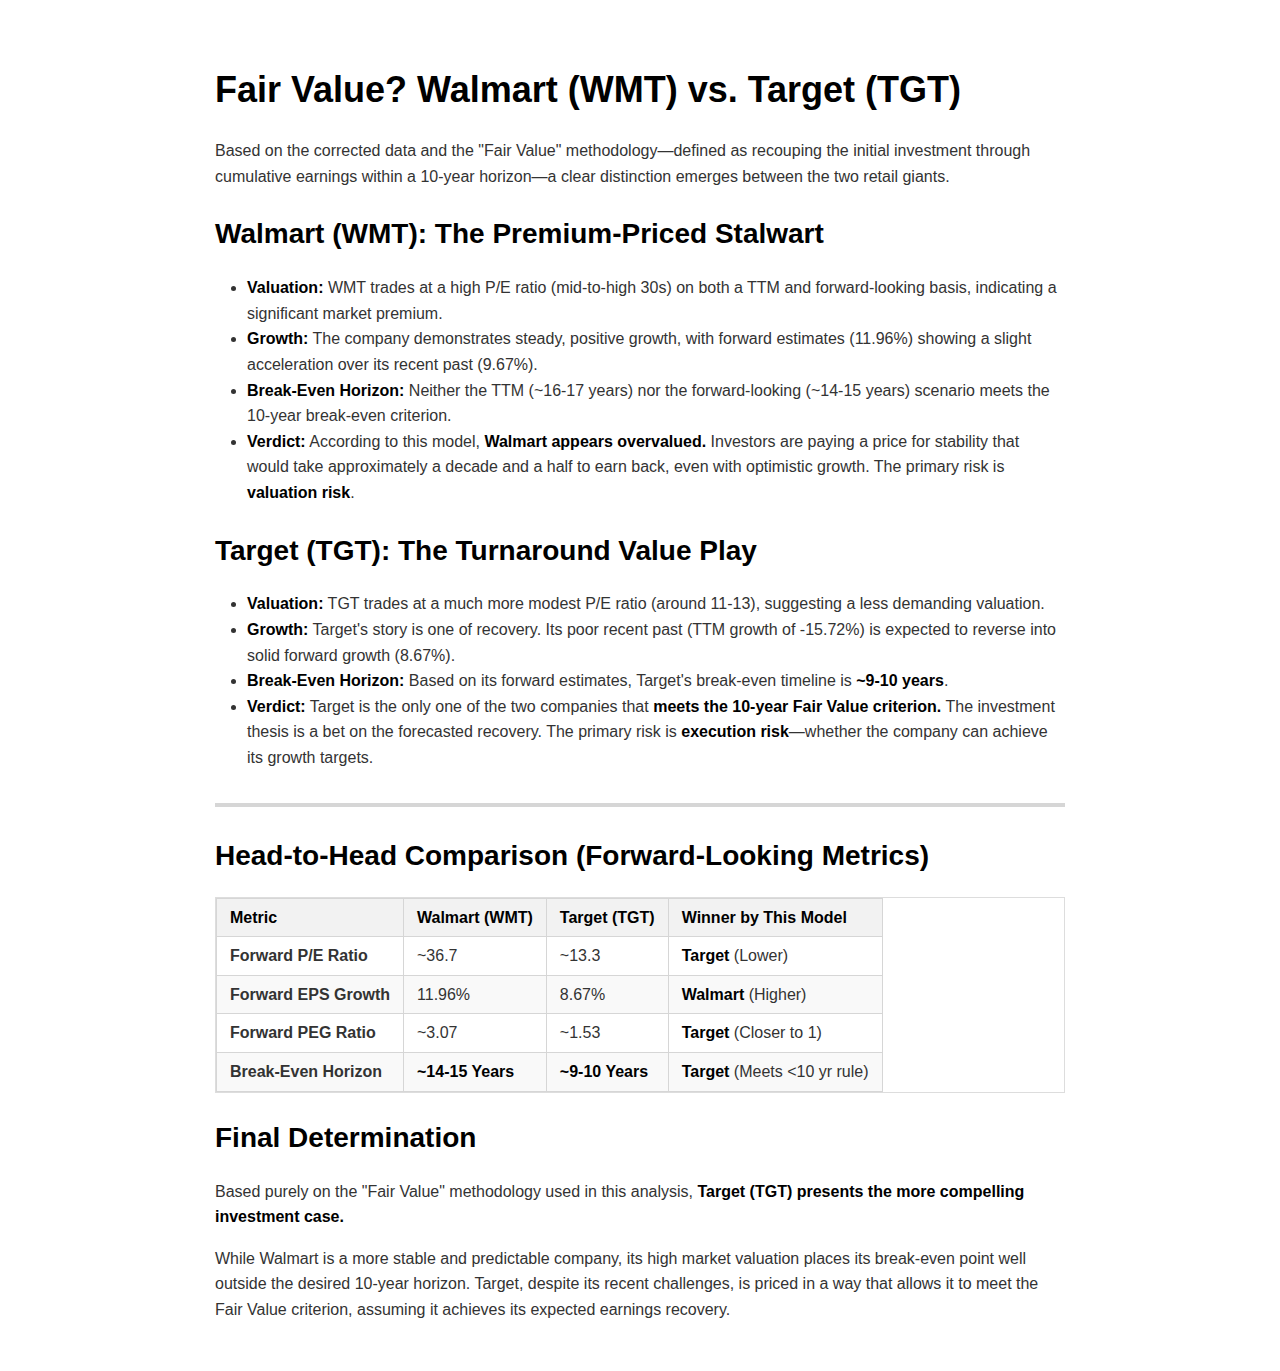
<file: WMT_vs_TGT_Fair_Value.html>
<!DOCTYPE html>
<html>
<head>
    <meta http-equiv="Content-Type" content="text/html; charset=UTF-8">
    <title>WMT vs TGT Fair Value</title>
    <meta name="viewport" content="width=device-width, initial-scale=1.0">
    <style>
        /* The existing styles from your file are kept for general page appearance */
        code[class*=language-],pre[class*=language-]{color:#333;background:0 0;font-family:Consolas,"Liberation Mono",Menlo,Courier,monospace;text-align:left;white-space:pre;word-spacing:normal;word-break:normal;word-wrap:normal;line-height:1.4;-moz-tab-size:8;-o-tab-size:8;tab-size:8;-webkit-hyphens:none;-moz-hyphens:none;-ms-hyphens:none;hyphens:none}pre[class*=language-]{padding:.8em;overflow:auto;border-radius:3px;background:#f5f5f5}:not(pre)>code[class*=language-]{padding:.1em;border-radius:.3em;white-space:normal;background:#f5f5f5}.token.blockquote,.token.comment{color:#969896}.token.cdata{color:#183691}.token.doctype,.token.macro.property,.token.punctuation,.token.variable{color:#333}.token.builtin,.token.important,.token.keyword,.token.operator,.token.rule{color:#a71d5d}.token.attr-value,.token.regex,.token.string,.token.url{color:#183691}.token.atrule,.token.boolean,.token.code,.token.command,.token.constant,.token.entity,.token.number,.token.property,.token.symbol{color:#0086b3}.token.prolog,.token.selector,.token.tag{color:#63a35c}.token.attr-name,.token.class,.token.class-name,.token.function,.token.id,.token.namespace,.token.pseudo-class,.token.pseudo-element,.token.url-reference .token.variable{color:#795da3}.token.entity{cursor:help}.token.title,.token.title .token.punctuation{font-weight:700;color:#1d3e81}.token.list{color:#ed6a43}.token.inserted{background-color:#eaffea;color:#55a532}.token.deleted{background-color:#ffecec;color:#bd2c00}.token.bold{font-weight:700}.token.italic{font-style:italic}.language-json .token.property{color:#183691}.language-markup .token.tag .token.punctuation{color:#333}.language-css .token.function,code.language-css{color:#0086b3}.language-yaml .token.atrule{color:#63a35c}code.language-yaml{color:#183691}.language-ruby .token.function{color:#333}.language-markdown .token.url{color:#795da3}.language-makefile .token.symbol{color:#795da3}.language-makefile .token.variable{color:#183691}.language-makefile .token.builtin{color:#0086b3}.language-bash .token.keyword{color:#0086b3}pre[data-line]{position:relative;padding:1em 0 1em 3em}pre[data-line] .line-highlight-wrapper{position:absolute;top:0;left:0;background-color:transparent;display:block;width:100%}pre[data-line] .line-highlight{position:absolute;left:0;right:0;padding:inherit 0;margin-top:1em;background:hsla(24,20%,50%,.08);background:linear-gradient(to right,hsla(24,20%,50%,.1) 70%,hsla(24,20%,50%,0));pointer-events:none;line-height:inherit;white-space:pre}pre[data-line] .line-highlight:before,pre[data-line] .line-highlight[data-end]:after{content:attr(data-start);position:absolute;top:.4em;left:.6em;min-width:1em;padding:0 .5em;background-color:hsla(24,20%,50%,.4);color:#f4f1ef;font:bold 65%/1.5 sans-serif;text-align:center;vertical-align:.3em;border-radius:999px;text-shadow:none;box-shadow:0 1px #fff}pre[data-line] .line-highlight[data-end]:after{content:attr(data-end);top:auto;bottom:.4em}html body{font-family:'Helvetica Neue',Helvetica,'Segoe UI',Arial,freesans,sans-serif;font-size:16px;line-height:1.6;color:#333;background-color:#fff;overflow:initial;box-sizing:border-box;word-wrap:break-word}html body>:first-child{margin-top:0}html body h1,html body h2,html body h3,html body h4,html body h5,html body h6{line-height:1.2;margin-top:1em;margin-bottom:16px;color:#000}html body h1{font-size:2.25em;font-weight:300;padding-bottom:.3em}html body h2{font-size:1.75em;font-weight:400;padding-bottom:.3em}html body h3{font-size:1.5em;font-weight:500}html body h4{font-size:1.25em;font-weight:600}html body h5{font-size:1.1em;font-weight:600}html body h6{font-size:1em;font-weight:600}html body h1,html body h2,html body h3,html body h4,html body h5{font-weight:600}html body h5{font-size:1em}html body h6{color:#5c5c5c}html body strong{color:#000}html body del{color:#5c5c5c}html body a:not([href]){color:inherit;text-decoration:none}html body a{color:#08c;text-decoration:none}html body a:hover{color:#00a3f5;text-decoration:none}html body img{max-width:100%}html body>p{margin-top:0;margin-bottom:16px;word-wrap:break-word}html body>ol,html body>ul{margin-bottom:16px}html body ol,html body ul{padding-left:2em}html body ol.no-list,html body ul.no-list{padding:0;list-style-type:none}html body ol ol,html body ol ul,html body ul ol,html body ul ul{margin-top:0;margin-bottom:0}html body li{margin-bottom:0}html body li.task-list-item{list-style:none}html body li>p{margin-top:0;margin-bottom:0}html body .task-list-item-checkbox{margin:0 .2em .25em -1.8em;vertical-align:middle}html body .task-list-item-checkbox:hover{cursor:pointer}html body blockquote{margin:16px 0;font-size:inherit;padding:0 15px;color:#5c5c5c;background-color:#f0f0f0;border-left:4px solid #d6d6d6}html body blockquote>:first-child{margin-top:0}html body blockquote>:last-child{margin-bottom:0}html body hr{height:4px;margin:32px 0;background-color:#d6d6d6;border:0 none}html body table{margin:10px 0 15px 0;border-collapse:collapse;border-spacing:0;display:block;width:100%;overflow:auto;word-break:normal;word-break:keep-all}html body table th{font-weight:700;color:#000}html body table td,html body table th{border:1px solid #d6d6d6;padding:6px 13px}html body dl{padding:0}html body dl dt{padding:0;margin-top:16px;font-size:1em;font-style:italic;font-weight:700}html body dl dd{padding:0 16px;margin-bottom:16px}html body code{font-family:Menlo,Monaco,Consolas,'Courier New',monospace;font-size:.85em;color:#000;background-color:#f0f0f0;border-radius:3px;padding:.2em 0}html body code::after,html body code::before{letter-spacing:-.2em;content:'\00a0'}html body pre>code{padding:0;margin:0;word-break:normal;white-space:pre;background:0 0;border:0}html body .highlight{margin-bottom:16px}html body .highlight pre,html body pre{padding:1em;overflow:auto;line-height:1.45;border:#d6d6d6;border-radius:3px}html body .highlight pre{margin-bottom:0;word-break:normal}html body pre code,html body pre tt{display:inline;max-width:initial;padding:0;margin:0;overflow:initial;line-height:inherit;word-wrap:normal;background-color:transparent;border:0}html body pre code:after,html body pre code:before,html body pre tt:after,html body pre tt:before{content:normal}html body blockquote,html body dl,html body ol,html body p,html body pre,html body ul{margin-top:0;margin-bottom:16px}html body kbd{color:#000;border:1px solid #d6d6d6;border-bottom:2px solid #c7c7c7;padding:2px 4px;background-color:#f0f0f0;border-radius:3px}@media print{html body{background-color:#fff}html body h1,html body h2,html body h3,html body h4,html body h5,html body h6{color:#000;page-break-after:avoid}html body blockquote{color:#5c5c5c}html body pre{page-break-inside:avoid}html body table{display:table}html body img{display:block;max-width:100%;max-height:100%}html body code,html body pre{word-wrap:break-word;white-space:pre}}.markdown-preview{width:100%;height:100%;box-sizing:border-box}.markdown-preview ul{list-style:disc}.markdown-preview ul ul{list-style:circle}.markdown-preview ul ul ul{list-style:square}.markdown-preview ol{list-style:decimal}.markdown-preview ol ol,.markdown-preview ul ol{list-style-type:lower-roman}.markdown-preview ol ol ol,.markdown-preview ol ul ol,.markdown-preview ul ol ol,.markdown-preview ul ul ol{list-style-type:lower-alpha}.markdown-preview .newpage,.markdown-preview .pagebreak{page-break-before:always}.markdown-preview pre.line-numbers{position:relative;padding-left:3.8em;counter-reset:linenumber}.markdown-preview pre.line-numbers>code{position:relative}.markdown-preview pre.line-numbers .line-numbers-rows{position:absolute;pointer-events:none;top:1em;font-size:100%;left:0;width:3em;letter-spacing:-1px;border-right:1px solid #999;-webkit-user-select:none;-moz-user-select:none;-ms-user-select:none;user-select:none}.markdown-preview pre.line-numbers .line-numbers-rows>span{pointer-events:none;display:block;counter-increment:linenumber}.markdown-preview pre.line-numbers .line-numbers-rows>span:before{content:counter(linenumber);color:#999;display:block;padding-right:.8em;text-align:right}.markdown-preview .mathjax-exps .MathJax_Display{text-align:center!important}.markdown-preview:not([data-for=preview]) .code-chunk .code-chunk-btn-group{display:none}.markdown-preview:not([data-for=preview]) .code-chunk .status{display:none}.markdown-preview:not([data-for=preview]) .code-chunk .output-div{margin-bottom:16px}.markdown-preview .md-toc{padding:0}.markdown-preview .md-toc .md-toc-link-wrapper .md-toc-link{display:inline;padding:.25rem 0}.markdown-preview .md-toc .md-toc-link-wrapper .md-toc-link div,.markdown-preview .md-toc .md-toc-link-wrapper .md-toc-link p{display:inline}.markdown-preview .md-toc .md-toc-link-wrapper.highlighted .md-toc-link{font-weight:800}.scrollbar-style::-webkit-scrollbar{width:8px}.scrollbar-style::-webkit-scrollbar-track{border-radius:10px;background-color:transparent}.scrollbar-style::-webkit-scrollbar-thumb{border-radius:5px;background-color:rgba(150,150,150,.66);border:4px solid rgba(150,150,150,.66);background-clip:content-box}html body[for=html-export]:not([data-presentation-mode]){position:relative;width:100%;height:100%;top:0;left:0;margin:0;padding:0;overflow:auto}html body[for=html-export]:not([data-presentation-mode]) .markdown-preview{position:relative;top:0;min-height:100vh}@media screen and (min-width:914px){html body[for=html-export]:not([data-presentation-mode]) .markdown-preview{padding:2em calc(50% - 457px + 2em)}}@media screen and (max-width:914px){html body[for=html-export]:not([data-presentation-mode]) .markdown-preview{padding:2em}}@media screen and (max-width:450px){html body[for=html-export]:not([data-presentation-mode]) .markdown-preview{font-size:14px!important;padding:1em}}@media print{html body[for=html-export]:not([data-presentation-mode]) #sidebar-toc-btn{display:none}}html body[for=html-export]:not([data-presentation-mode]) #sidebar-toc-btn{position:fixed;bottom:8px;left:8px;font-size:28px;cursor:pointer;color:inherit;z-index:99;width:32px;text-align:center;opacity:.4}html body[for=html-export]:not([data-presentation-mode])[html-show-sidebar-toc] #sidebar-toc-btn{opacity:1}html body[for=html-export]:not([data-presentation-mode])[html-show-sidebar-toc] .md-sidebar-toc{position:fixed;top:0;left:0;width:300px;height:100%;padding:32px 0 48px 0;font-size:14px;box-shadow:0 0 4px rgba(150,150,150,.33);box-sizing:border-box;overflow:auto;background-color:inherit}html body[for=html-export]:not([data-presentation-mode])[html-show-sidebar-toc] .md-sidebar-toc::-webkit-scrollbar{width:8px}html body[for=html-export]:not([data-presentation-mode])[html-show-sidebar-toc] .md-sidebar-toc::-webkit-scrollbar-track{border-radius:10px;background-color:transparent}html body[for=html-export]:not([data-presentation-mode])[html-show-sidebar-toc] .md-sidebar-toc::-webkit-scrollbar-thumb{border-radius:5px;background-color:rgba(150,150,150,.66);border:4px solid rgba(150,150,150,.66);background-clip:content-box}html body[for=html-export]:not([data-presentation-mode])[html-show-sidebar-toc] .md-sidebar-toc a{text-decoration:none}html body[for=html-export]:not([data-presentation-mode])[html-show-sidebar-toc] .md-sidebar-toc .md-toc{padding:0 16px}html body[for=html-export]:not([data-presentation-mode])[html-show-sidebar-toc] .md-sidebar-toc .md-toc .md-toc-link-wrapper .md-toc-link{display:inline;padding:.25rem 0}html body[for=html-export]:not([data-presentation-mode])[html-show-sidebar-toc] .md-sidebar-toc .md-toc .md-toc-link-wrapper .md-toc-link div,html body[for=html-export]:not([data-presentation-mode])[html-show-sidebar-toc] .md-sidebar-toc .md-toc .md-toc-link-wrapper .md-toc-link p{display:inline}html body[for=html-export]:not([data-presentation-mode])[html-show-sidebar-toc] .md-sidebar-toc .md-toc .md-toc-link-wrapper.highlighted .md-toc-link{font-weight:800}html body[for=html-export]:not([data-presentation-mode])[html-show-sidebar-toc] .markdown-preview{left:300px;width:calc(100% - 300px);padding:2em calc(50% - 457px - 300px / 2);margin:0;box-sizing:border-box}@media screen and (max-width:1274px){html body[for=html-export]:not([data-presentation-mode])[html-show-sidebar-toc] .markdown-preview{padding:2em}}@media screen and (max-width:450px){html body[for=html-export]:not([data-presentation-mode])[html-show-sidebar-toc] .markdown-preview{width:100%}}html body[for=html-export]:not([data-presentation-mode]):not([html-show-sidebar-toc]) .markdown-preview{left:50%;transform:translateX(-50%)}html body[for=html-export]:not([data-presentation-mode]):not([html-show-sidebar-toc]) .md-sidebar-toc{display:none}

        /* === NEW STYLES ADDED FOR TABLE FORMATTING === */
        .comparison-table {
            border: 1px solid #ddd; /* Add a subtle border around the table */
        }
        .comparison-table th {
            background-color: #f2f2f2; /* Light grey background for the header */
        }
        .comparison-table tr:nth-child(even) {
            background-color: #f9f9f9; /* Zebra-striping for rows */
        }
        .comparison-table td:first-child {
            font-weight: bold; /* Make the first column (metrics) bold */
        }
    </style>
</head>
<body for="html-export">
    <div class="crossnote markdown-preview">
        <h1 id="conclusion-walmart-wmt-vs-target-tgt">Fair Value? Walmart (WMT) vs. Target (TGT)</h1>
      
        <p>Based on the corrected data and the "Fair Value" methodology—defined as recouping the initial investment through cumulative earnings within a 10-year horizon—a clear distinction emerges between the two retail giants.</p>
        
        <h2 id="walmart-wmt-the-premium-priced-stalwart">Walmart (WMT): The Premium-Priced Stalwart</h2>
        <ul>
            <li><strong>Valuation:</strong> WMT trades at a high P/E ratio (mid-to-high 30s) on both a TTM and forward-looking basis, indicating a significant market premium.</li>
            <li><strong>Growth:</strong> The company demonstrates steady, positive growth, with forward estimates (11.96%) showing a slight acceleration over its recent past (9.67%).</li>
            <li><strong>Break-Even Horizon:</strong> Neither the TTM (~16-17 years) nor the forward-looking (~14-15 years) scenario meets the 10-year break-even criterion.</li>
            <li><strong>Verdict:</strong> According to this model, <strong>Walmart appears overvalued.</strong> Investors are paying a price for stability that would take approximately a decade and a half to earn back, even with optimistic growth. The primary risk is <strong>valuation risk</strong>.</li>
        </ul>
        
        <h2 id="target-tgt-the-turnaround-value-play">Target (TGT): The Turnaround Value Play</h2>
        <ul>
            <li><strong>Valuation:</strong> TGT trades at a much more modest P/E ratio (around 11-13), suggesting a less demanding valuation.</li>
            <li><strong>Growth:</strong> Target's story is one of recovery. Its poor recent past (TTM growth of -15.72%) is expected to reverse into solid forward growth (8.67%).</li>
            <li><strong>Break-Even Horizon:</strong> Based on its forward estimates, Target's break-even timeline is <strong>~9-10 years</strong>.</li>
            <li><strong>Verdict:</strong> Target is the only one of the two companies that <strong>meets the 10-year Fair Value criterion.</strong> The investment thesis is a bet on the forecasted recovery. The primary risk is <strong>execution risk</strong>—whether the company can achieve its growth targets.</li>
        </ul>
        <hr>
        
        <h2 id="head-to-head-comparison-forward-looking-metrics">Head-to-Head Comparison (Forward-Looking Metrics)</h2>
        <table class="comparison-table">
            <thead>
                <tr>
                    <th style="text-align:left">Metric</th>
                    <th style="text-align:left">Walmart (WMT)</th>
                    <th style="text-align:left">Target (TGT)</th>
                    <th style="text-align:left">Winner by This Model</th>
                </tr>
            </thead>
            <tbody>
                <tr>
                    <td style="text-align:left">Forward P/E Ratio</td>
                    <td style="text-align:left">~36.7</td>
                    <td style="text-align:left">~13.3</td>
                    <td style="text-align:left"><strong>Target</strong> (Lower)</td>
                </tr>
                <tr>
                    <td style="text-align:left">Forward EPS Growth</td>
                    <td style="text-align:left">11.96%</td>
                    <td style="text-align:left">8.67%</td>
                    <td style="text-align:left"><strong>Walmart</strong> (Higher)</td>
                </tr>
                <tr>
                    <td style="text-align:left">Forward PEG Ratio</td>
                    <td style="text-align:left">~3.07</td>
                    <td style="text-align:left">~1.53</td>
                    <td style="text-align:left"><strong>Target</strong> (Closer to 1)</td>
                </tr>
                <tr>
                    <td style="text-align:left">Break-Even Horizon</td>
                    <td style="text-align:left"><strong>~14-15 Years</strong></td>
                    <td style="text-align:left"><strong>~9-10 Years</strong></td>
                    <td style="text-align:left"><strong>Target</strong> (Meets &lt;10 yr rule)</td>
                </tr>
            </tbody>
        </table>
        
        <h2 id="final-determination">Final Determination</h2>
        <p>Based purely on the "Fair Value" methodology used in this analysis, <strong>Target (TGT) presents the more compelling investment case.</strong></p>
        <p>While Walmart is a more stable and predictable company, its high market valuation places its break-even point well outside the desired 10-year horizon. Target, despite its recent challenges, is priced in a way that allows it to meet the Fair Value criterion, assuming it achieves its expected earnings recovery.</p>
    </div>
</body>
</html>
</file>
